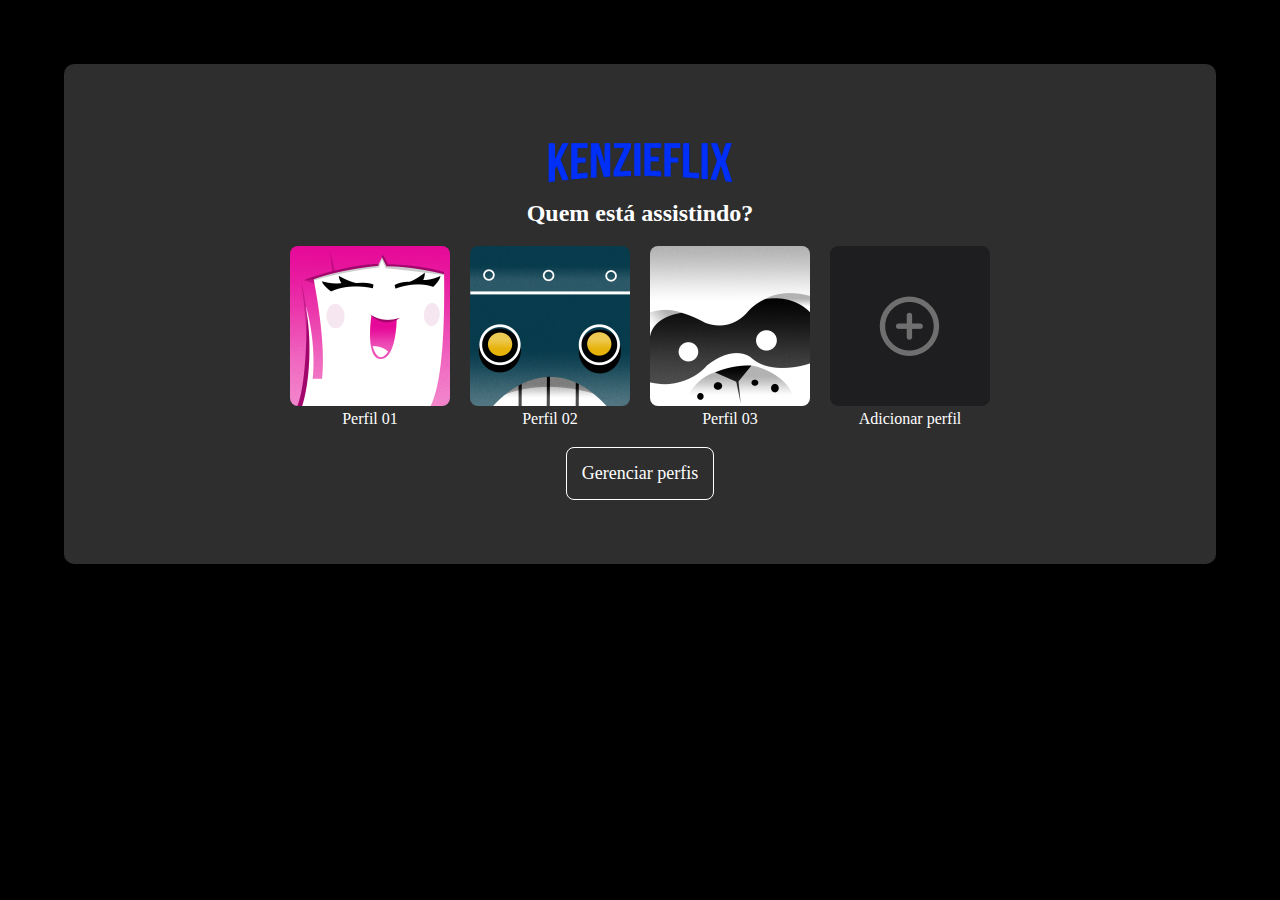
<file: index.html>
<!DOCTYPE html>
<html lang="en">
<head>
    <meta charset="UTF-8">
    <link rel="stylesheet" href="index.css">
    <title>Kenzieflix</title>
</head>
<body>
    <div class="container">

            <div class="box">
                <figure>
                    <img src="logo 1.png" alt="Kenzieflix" />
                </figure>
            </div>

            <div class="box assist">
               <p>Quem está assistindo?</p>
            </div>

            <div class="perfis">
                <div class="avatares" >
                    <figure>
                        <img src="avatar1.png" alt="Avatar 1" />
                        <figcaption>Perfil 01</figcaption>
                    </figure>
                </div>
                <div class="avatares">
                    <figure>
                        <img src="avatar2.png" alt="Avatar 2" />
                        <figcaption>Perfil 02</figcaption>
                    </figure>
                </div>
                <div  class="avatares">
                    <figure>
                        <img src="avatar3.png" alt="Avatar 3" />
                        <figcaption>Perfil 03</figcaption>
                    </figure>
                </div>
                <div class="avatares">
                    <figure>
                        <img src="avatar4.png" alt="Adicionar Perfil" />
                        <figcaption>Adicionar perfil</figcaption>
                    </figure>
                </div>

            </div>
            <div class="box ger">
                <button>Gerenciar perfis</button>
            </div>
    </div>
    
</body>
</html>
</file>
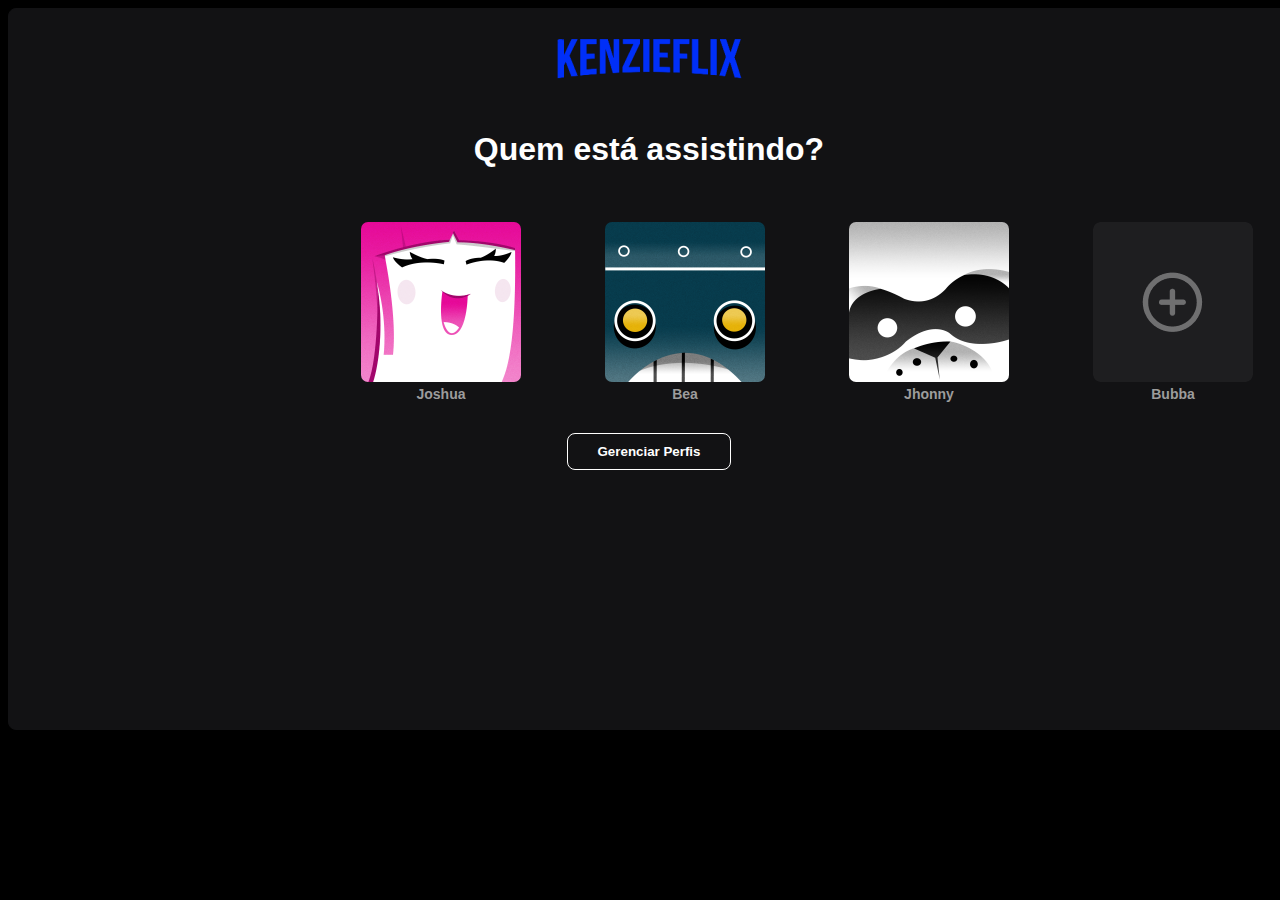
<file: kenzieflix.html>
<!DOCTYPE html>
<html lang="pt-br">
<head>
    <meta charset="UTF-8">
    <meta name="viewport" content="width=device-width, initial-scale=1, viewport-fit=cover">

    <title>Kenzieflix</title>
    <meta name="description" content="Página de perfil Kenzieflix"> 
    <link rel="shortcut icon" type="image/png" href="./img/logo.png">

    <meta http-equiv="X-UA-Compatible" content="IE=edge">
    
    
    
    <link defer rel="stylesheet" href="kenzieflix.css" >
    
</head>
<body>
    <main>
        <figure>
            <img id="logo" src="./img/logo 1.png" alt="Kenzieflix">
        </figure>
        <h1>Quem está assistindo?</h1>
        <ul>
            <li>
                <figure >
                    <img class="avatars" src="./img/avatar1.png" alt="Joshua"/>
                    Joshua
                </figure>
            </li>
            <li>
                <figure >
                    <img class="avatars" src="./img/avatar2.png" alt="Bea"/>
                    Bea
                </figure>
            </li>
            <li>
                <figure >
                    <img class="avatars" src="./img/avatar3.png" alt="Jhonny"/>
                    Jhonny
                </figure>
            </li>
            <li>
                <figure >
                    <img class="avatars" id="adicionar" src="./img/avatar4.png" alt="Bubba"/>
                    Bubba
                </figure>
            </li>
        </ul>
        <button>Gerenciar Perfis</button>

    </main>
</body>
</html>
</file>
<file: index.css>
*{
    margin: 0;
    border: 0;
    padding: 0;
}
@font-face {
    font-family: IBM Plex Sans;
    src: url(https://fonts.google.com/specimen/IBM+Plex+Sans?query=ibm+pl#standard-styles);
}
body{
    display: flex;
    width: 100%;
    height: 100%; 
    background-color: black;
    justify-content: center;
}
.container{
    font-family: IBM Plex Sans;
    display: flex;
    flex-flow: column wrap;
    width: 80%;
    height: 80%;
    min-height: fit-content;
    min-width: fit-content;
    margin: 5%;
    padding: 5%;
    background-color: rgb(46, 46, 46);
    border: 1px;
    border-radius: 10px;
    align-content: center;
    
}
p{
    font-weight: bold;
    font-size: 24px;
    color: white;
}
.box{
    display: flex;
    flex-flow: column wrap;
    align-content: center;
}
.perfis{
    display: flex;
    flex-flow: row wrap;
    width: 700px;
    height: 220px;
    justify-content: space-between;
    align-content: space-around;
}
.avatares{
    color: white;
}
figcaption{
    display: flex;
    justify-content: center;
}
img{
    border: 1px;
    border-radius: 8px;
}
img:hover{
    zoom: 105%;
}
.ger{
    max-width: fit-content;
    max-height: fit-content;
    align-self: center;
    border: 1px;
    margin: 1px white;
}
button{
    display: inline-flex;
    font-family: IBM Plex Sans;
    justify-content: end;
    padding: 15px;
    font-size: 18px;
    box-sizing: border-box;
    border: 1.5px solid #fff;
    border-radius: 8px;
    border-color: white;
    background-color: rgb(46, 46, 46);
    color: white;
}
button:hover{
    background-color: white;
    color: black;
}
</file>
<file: kenzieflix.css>
@import url(https://fonts.google.com/specimen/IBM+Plex+Sans?query=ibm+pl#standard-styles);

body{
    font-family: IBM Plex Sans, sans-serif;
    background-color: black;
}
main{
    width: 1280px;
    height: 720px;
    display: flex;
    flex-flow: column;
    align-items: center;
    background-color: #121214;
    border: #121214 1px solid;
    border-radius: 8px;
}
h1{
    color: white;
}
ul{
    list-style: none;
    display: flex;
    width: 700px;
    justify-content: space-around;
    
}
figure{
    text-align: center;
    border: #121214 1px solid;
    color: #9C9C9C;
    font-weight: bold;
    font-size: 14px;
}
figure:hover{
    color: white;
}
.avatars{
    border: #121214 1px solid;
    border-radius: 8px;
    width: 160px;
    height: 160px;
}
.avatars:hover{
    border: white 1px solid;
}
button{
    border: 1px solid white;
    border-radius: 8px;
    background-color: #121214;
    color: white;
    font-weight: bold;
    padding: 10px 30px;

}
button:hover{
    border: 1px solid #121214;
    background-color: white;
    color: #121214;
}
</file>
